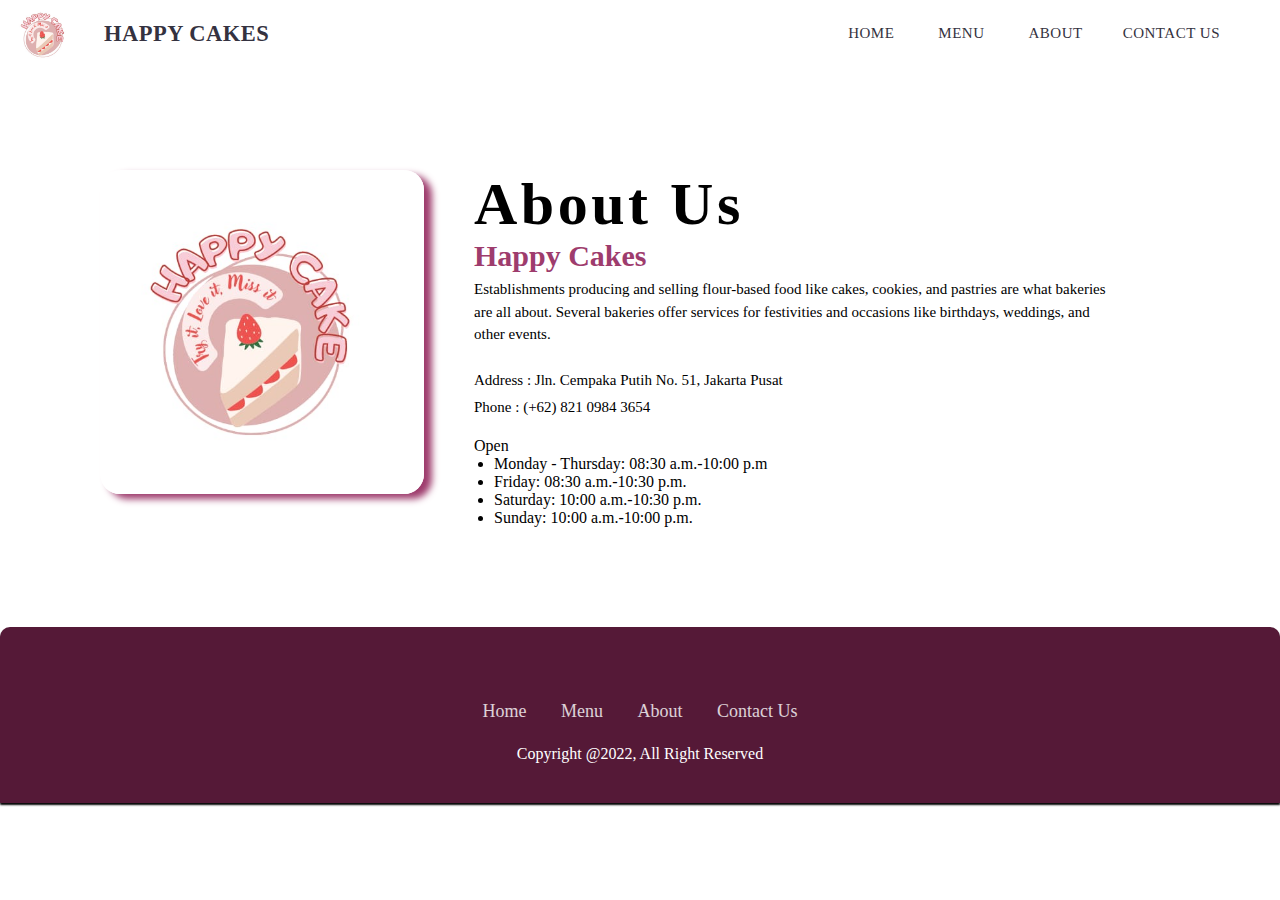
<file: html/about.html>
<!DOCTYPE html>
<html lang="en">
<head>
    <meta charset="UTF-8">
    <meta http-equiv="X-UA-Compatible" content="IE=edge">
    <meta name="viewport" content="width=device-width, initial-scale=1.0, minimum-scale=1.0, maximum-scale-1.0">
    <link rel="stylesheet" href="../css/about-style.css">
    <link rel="icon" href="../img/iconcake.png">
    <title>Happy Cakes</title>
</head>
<body>
    <!-- NAVBAR -->
    <nav class="navigation">
        <img src="../img/logo2.jpeg" class="logo" align="center">
        <li class="header"><a href="index.html"><h2>Happy Cakes</h2></a></li>

        <ul class="navbar">
            <li><a href="index.html">Home</a></li>
            <li><a href="#">Menu</a>
                <ul class="drop-down">
                    <li><a href="#">Pudding</a></li>
                    <li><a href="#">Cup Cake</a></li>
                    <li><a href="#">Croissant</a></li>
                    <li><a href="#">Donut</a></li>
                </ul>
            </li>
            <li><a href="about.html">About</a>
            <li><a href="contactus.html">Contact Us</a></li>
        </ul>
    </nav>

    <!-- Content About-->
    <div class="wrapper">
        <div class="row">
            <div class="image-section">
                <img src="../img/logo2.jpeg" alt="">
            </div>
            <div class="content">
                <h1>About Us</h1>
                <h2>Happy Cakes</h2>
                <p>Establishments producing and selling flour-based food like cakes, cookies, and pastries are what bakeries are all about. Several bakeries offer services for festivities and occasions like birthdays, weddings, and other events.</p>
                <br>
                <p>Address : Jln. Cempaka Putih No. 51, Jakarta Pusat</p>
                <p>Phone : (+62) 821 0984 3654</p>
                <br>
                <ul>Open
                    <li>Monday - Thursday: 08:30 a.m.-10:00 p.m</li>
                    <li>Friday: 08:30 a.m.-10:30 p.m.</li>
                    <li>Saturday: 10:00 a.m.-10:30 p.m.</li>
                    <li>Sunday: 10:00 a.m.-10:00 p.m.</li>
                </ul>
            </div>
        </div>
    </div>

    <!-- Footer -->
    <section class="footer">
        <ul class="list">
            <li><a href="index.html">Home</a></li>
            <li><a href="#">Menu</a></li>
            <li><a href="about.html">About</a></li>
            <li><a href="contactus.html">Contact Us</a></li>
        </ul>
        <p class="copyright">
            Copyright @2022, All Right Reserved
        </p>
    </section>
</body>
</html>
</file>
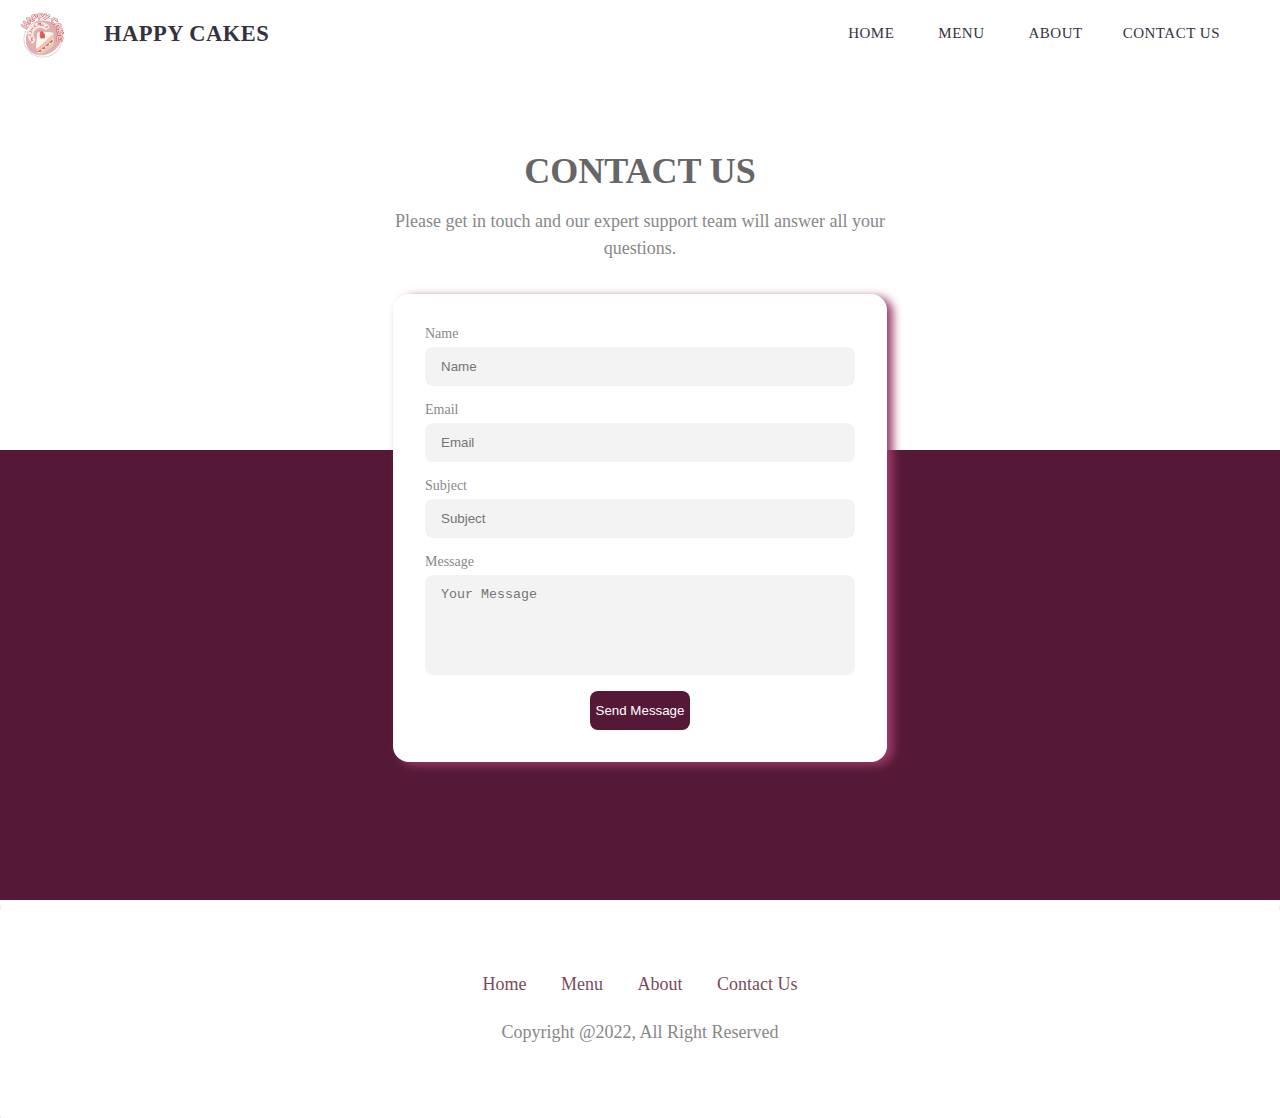
<file: html/contactus.html>
<!DOCTYPE html>
<html lang="en">
<head>
    <meta charset="UTF-8">
    <meta http-equiv="X-UA-Compatible" content="IE=edge">
    <meta name="viewport" content="width=device-width, initial-scale=1.0, minimum-scale=1.0, maximum-scale-1.0">
    <link rel="stylesheet" href="../css/contact-style.css">
    <link rel="icon" href="../img/iconcake.png">
    <title>Happy Cakes</title>
</head>
<body>
    <!-- CSS NAVBAR -->
    <nav class="navigation">
        <img src="../img/logo2.jpeg" class="logo" align="center">
        <li class="header"><a href="index.html"><h2>Happy Cakes</h2></a></li>

        <ul class="navbar">
            <li><a href="index.html">Home</a></li>
            <li><a href="#">Menu</a>
                <ul class="drop-down">
                    <li><a href="#">Pudding</a></li>
                    <li><a href="#">Cup Cake</a></li>
                    <li><a href="#">Croissant</a></li>
                    <li><a href="#">Donut</a></li>
                </ul>
            </li>
            <li><a href="about.html">About</a>
            <li><a href="contactus.html">Contact Us</a></li>
        </ul>
    </nav>

    <!-- Main Contact -->
    <main>
        <section class="section-contact">
            <div class="container-form">
                <h1>Contact Us</h1>
                <p>Please get in touch and our expert support team will answer all your questions.</p>

                <form action="../php/connect.php" method="post">
                    <div class="form-group">
                        <label for="name">Name</label>
                        <input type="text" name="name" id="name" required class="form-element" placeholder="Name">
                    </div>

                    <div class="form-group">
                        <label for="email">Email</label>
                        <input type="email" name="email" id="email" required class="form-element" placeholder="Email">
                    </div>

                    <div class="form-group">
                        <label for="subject">Subject</label>
                        <input type="subject" name="subject" id="subject" required class="form-element" placeholder="Subject">
                    </div>

                    <div class="form-group full">
                        <label for="message">Message</label>
                        <textarea name="message" id="message" class="form-element" placeholder="Your Message"></textarea>    
                    </div>

                    <div class="submit-group">
                        <input type="submit" value="Send Message">
                    </div>
                </form>
            </div>
        </section>
    </main>

    <!-- Footer -->
    <section class="footer">
        <ul class="list">
            <li><a href="index.html">Home</a></li>
            <li><a href="#">Menu</a></li>
            <li><a href="about.html">About</a></li>
            <li><a href="contactus.html">Contact Us</a></li>
        </ul>
        <p class="copyright">
            Copyright @2022, All Right Reserved
        </p>
    </section>
</body>
</html>
</file>
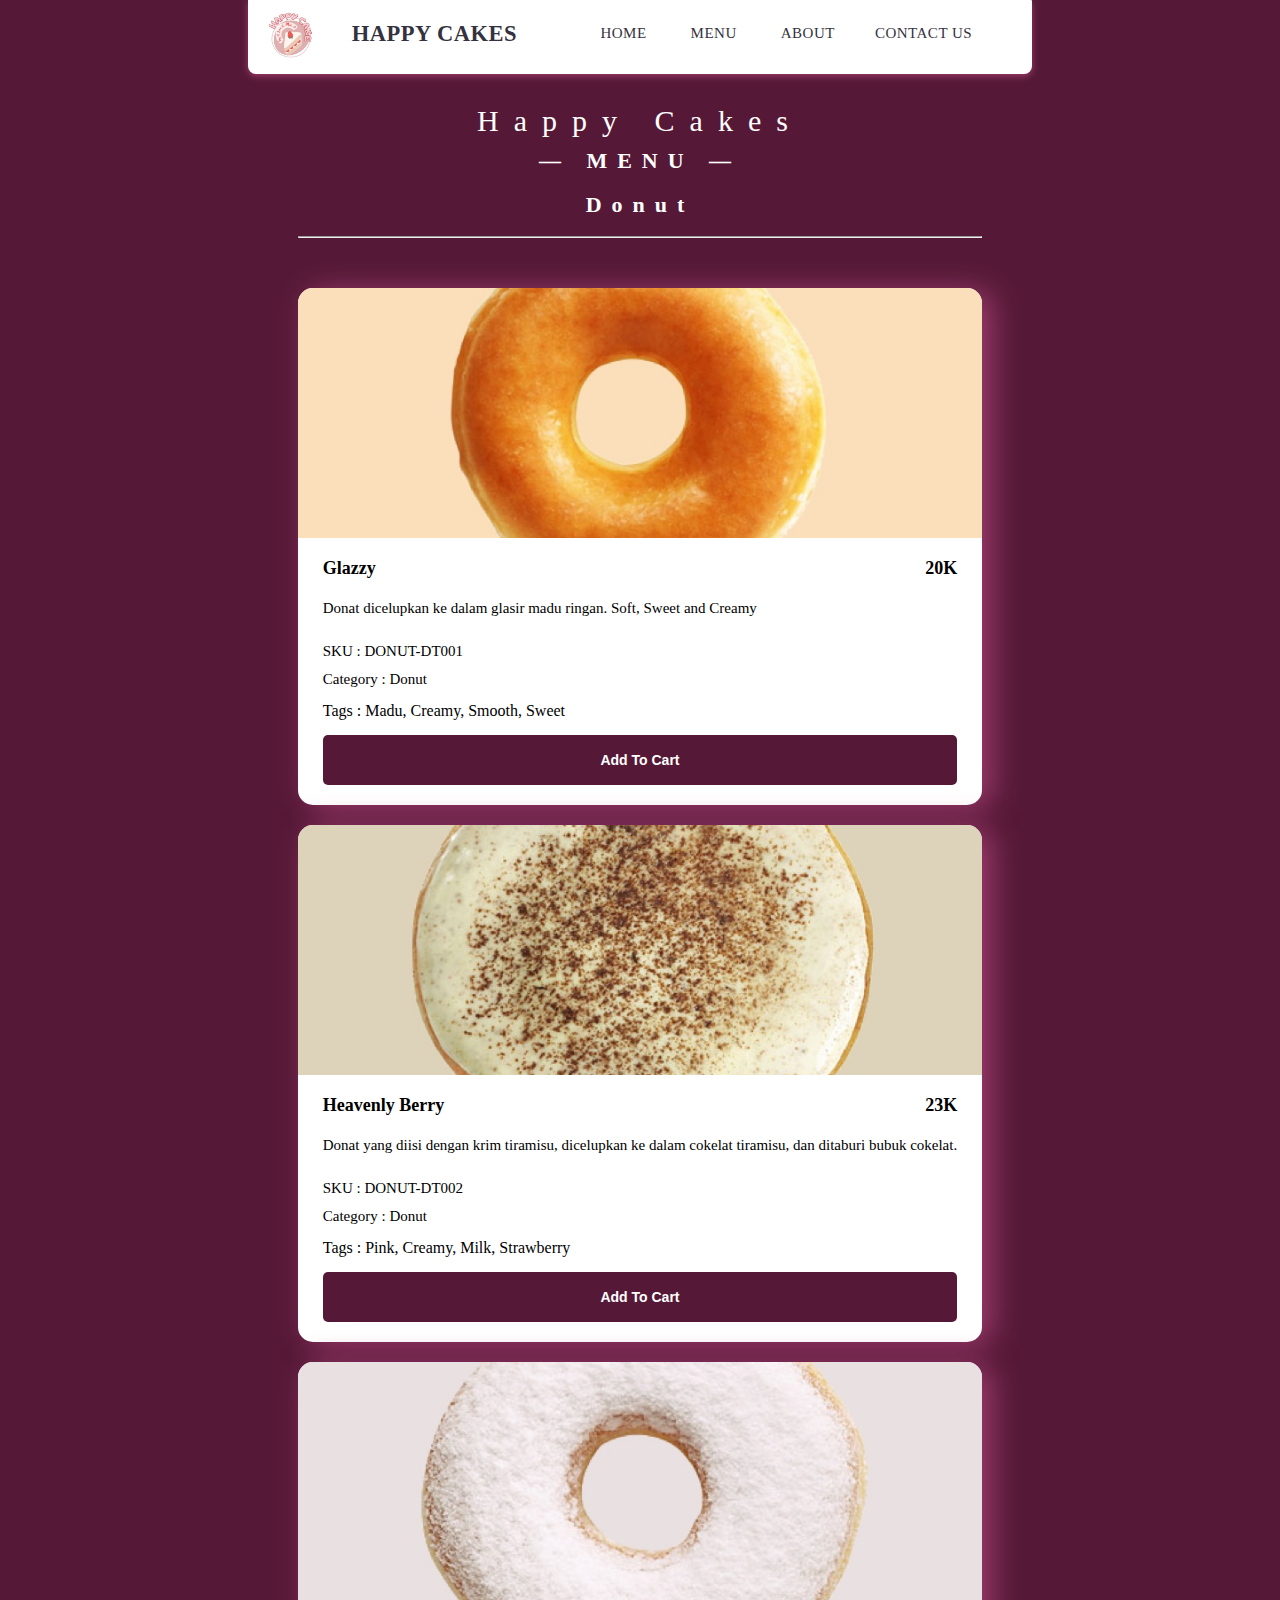
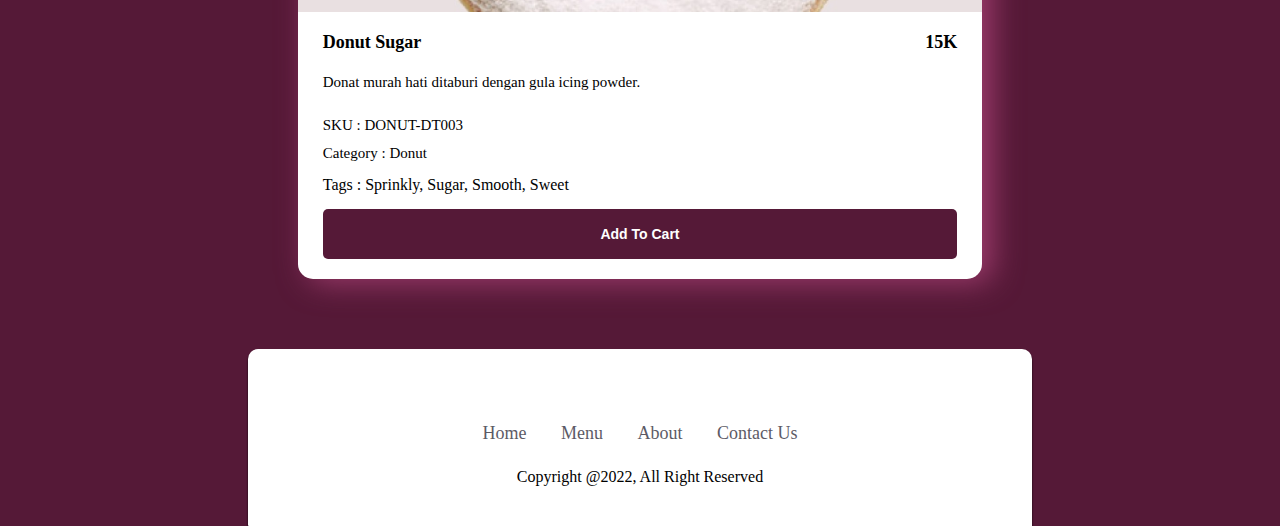
<file: html/donut.html>
<!DOCTYPE html>
<head>
    <meta charset="UTF-8">
    <meta http-equiv="X-UA-Compatible" content="IE=edge">
    <meta name="viewport" content="width=device-width, initial-scale=1.0, minimum-scale=1.0, maximum-scale-1.0">
    <link rel="stylesheet" href="../css/menu.css">
    <link rel="icon" href="../img/iconcake.png">
    <title>Happy Cakes</title>
</head>
<body>
    <!-- CSS NAVBAR -->
    <nav class="navigation">
        <img src="../img/logo2.jpeg" class="logo" align="center">
        <li class="header"><a href="index.html"><h2>Happy Cakes</h2></a></li>

        <ul class="navbar">
            <li><a href="index.html">Home</a></li>
            <li><a href="#">Menu</a>
                <ul class="drop-down">
                    <li><a href="pudding.html">Pudding</a></li>
                    <li><a href="cupcake.html">Cup Cake</a></li>
                    <li><a href="croissant.html">Croissant</a></li>
                    <li><a href="donut.html">Donut</a></li>
                </ul>
            </li>
            <li><a href="about.html">About</a>
            <li><a href="contactus.html">Contact Us</a></li>
        </ul>
    </nav>

    <div class="menu">
        <div class="heading">
            <h1>Happy Cakes</h1>
            <h3>&mdash; MENU &mdash;</h3>
            <br>
            <h3>Donut</h3>
            <br>
            <hr>
        </div>
        <div class="food-items">
            <img src="../img/donutglazzy.jpg" alt="">
            <div class="details">
                <div class="details-sub">
                    <h5>Glazzy</h5>
                    <h5 class="price"> 20K</h5>
                </div>
                <p>Donat dicelupkan ke dalam glasir madu ringan. Soft, Sweet and Creamy</p>
                <p>SKU : DONUT-DT001 <br>
                Category : Donut</p>
                Tags : Madu, Creamy, Smooth, Sweet
                <button>Add To Cart</button>
            </div>
        </div>
        <div class="food-items">
            <img src="../img/donuttiramisu.jpg" alt="">
            <div class="details">
                <div class="details-sub">
                    <h5>Heavenly Berry</h5>
                    <h5 class="price"> 23K</h5>
                </div>
                <p>Donat yang diisi dengan krim tiramisu, dicelupkan ke dalam cokelat tiramisu, dan ditaburi bubuk cokelat.</p>
                <p>SKU : DONUT-DT002 <br>
                Category : Donut</p>
                Tags : Pink, Creamy, Milk, Strawberry
                <button>Add To Cart</button>
            </div>
        </div>
        <div class="food-items">
            <img src="../img/donutsugar.jpg" alt="">
            <div class="details">
                <div class="details-sub">
                    <h5>Donut Sugar</h5>
                    <h5 class="price"> 15K</h5>
                </div>
                <p>Donat murah hati ditaburi dengan gula icing powder.</p>
                <p>SKU : DONUT-DT003 <br>
                Category : Donut</p>
                Tags : Sprinkly, Sugar, Smooth, Sweet
                <button>Add To Cart</button>
            </div>
        </div>
    </div>

    <!-- Footer -->
    <section class="footer">
        <ul class="list">
            <li><a href="index.html">Home</a></li>
            <li><a href="#">Menu</a></li>
            <li><a href="about.html">About</a></li>
            <li><a href="contactus.html">Contact Us</a></li>
        </ul>
        <p class="copyright">
            Copyright @2022, All Right Reserved
        </p>
    </section>
</body>
</html>
</file>
<file: css/about-style.css>
* {
    margin: 0;
    padding: 0;
    box-sizing: border-box;
}

body {
    background-color: white;
    width: 100%;
    height: 100vh;
    padding: 0;
    margin: 0;
    font-family: 'Alegreya', serif;
}

.logo {
    padding-bottom: 4px;
    margin-left: 10px;
    width: 70px;
    object-fit: cover;
}

.navigation {
    height: auto;
    width: 100%;
    background-color: #FFF;
    position: fixed;
}

.header {
    line-height: 80px;
    display: inline-block;
    color: rgb(52,50,64);
}

.navbar {
    float: right;
    margin-right: 40px;
    list-style: none;
}

.navigation li {
    display: inline-block;
    line-height: 65px;
    position: relative;
    margin:0 10px ;        
}

.navbar li ul.drop-down li {
    display: block;
    line-height: 60px;
}

.navigation ul li ul.drop-down {
    width: auto;
    background-color: white;
    position: absolute;
    z-index: 999;
    display: none;
}

.navigation ul li:hover ul.drop-down {
    display: block;
}

.navigation a {
    position: relative;
    font-size: 15px;
    display: inline-block;
    text-transform: uppercase;
    text-decoration: none;
    font-weight: lighter;
    letter-spacing: 0.5px;
    color: rgb(52,50,64);
    padding: 0px 10px;
}

.navbar a:after{
    content: "";
    position: absolute;
    background-color: #9e3c6d;
    height: 2px;
    width: 0;
    left: 0;
    bottom: 18px;
    transition: 0.3s;
}

.navigation a:hover {
    color: #c24985;
    transform: scale(1.1);
}

.navbar a:hover:after{
    width: 100%;
}

/* About CSS */
.wrapper {
    width: 100%;
    overflow: hidden;
    margin-bottom: 100px;
}

.row {
    width: 100%;
    margin-top: 120px;
    padding: 50px 100px;
}

.image-section {
    width: 30%;
    float: left;
}

.image-section img {
    width: 100%;
    height: auto;
    box-shadow: 8px 5px 7px 0px #9e3c6d;
    border-radius: 20px;
}

.content {
    width: 60%;
    float: left;
    margin-left: 50px;
}

.content ul li {
    margin-left: 20px;
}

.content h1 {
    font-size: 60px;
    letter-spacing: 3.5px;
}

.content h2 {
    font-size: 30px;
    color: #9e3c6d;    
}

.content p {
    font-size: 15px;
    margin-top: 5px;
    line-height: 1.5;
}

@media screen and (max-width:768px){
    .image-section {
        width: 100%;
        float: none;
    }   
}


/* Footer */
.footer {
    padding: 40px 0;
    background-color: #551937;
    box-shadow: 0px 2px 2px;
    border-radius: 10px 10px 0px 1px;
}

.footer ul {
    margin-top: 30px;
    padding: 0;
    list-style: none;
    font-size: 18px;
    line-height: 1.6;
    margin-bottom: 0;
    text-align: center;
}

.footer ul li a {
    color: white;
    text-decoration: none;
    opacity: 0.8;
}

.footer ul li {
    display: inline-block;
    padding: 0 15px;
}

.footer ul li:hover{
    opacity: 0.5;
}

.copyright {
    margin-top: 20px;
    color: white;
    text-align: center;
}
</file>
<file: css/contact-style.css>
* {
    margin: 0;
    padding: 0;
    box-sizing: border-box;
}

body {
    background-color: white;
    width: 100%;
    height: 100vh;
    padding: 0;
    margin: 0;
    font-family: 'Alegreya', serif;
}

.logo {
    padding-bottom: 4px;
    margin-left: 10px;
    width: 70px;
    object-fit: cover;
}

.navigation {
    width :100%;
    height: auto;
    background-color: #FFF;
    position: fixed;
}

.header {
    line-height: 80px;
    display: inline-block;
    color: rgb(52,50,64);
}

.navbar {
    float: right;
    margin-right: 40px;
    list-style: none;
}

.navigation li {
    display: inline-block;
    line-height: 65px;
    position: relative;
    margin:0 10px ;        
}

.navbar li ul.drop-down li {
    display: block;
    line-height: 60px;
}

.navigation ul li ul.drop-down {
    width: auto;
    background-color: white;
    position: absolute;
    z-index: 999;
    display: none;
}

.navigation ul li:hover ul.drop-down {
    display: block;
}

.navigation a {
    position: relative;
    font-size: 15px;
    display: inline-block;
    text-transform: uppercase;
    text-decoration: none;
    font-weight: lighter;
    letter-spacing: 0.5px;
    color: rgb(52,50,64);
    padding: 0px 10px;
}

.navbar a:after{
    content: "";
    position: absolute;
    background-color: #9e3c6d;
    height: 2px;
    width: 0;
    left: 0;
    bottom: 18px;
    transition: 0.3s;
}

.navigation a:hover {
    color: #c24985;
    transform: scale(1.1);
}

.navbar a:hover:after{
    width: 100%;
}

/* Concact US CSS */
.section-contact {
    min-height: 100vh;
    padding-top: 50px;
    padding-bottom: 100px;
    background-image: linear-gradient(180deg, white 50%, #551937 50%);
}

.container-form {
    max-width: 750px;     
    margin: 0 auto;
    margin-top: 100px;
    padding-left: 32px;
    padding-right:32px;

    @media (min-width: 768px) {
        padding-left: 64px;
        padding-right: 64px;
    }

    @media (min-width: 1024px) {
        padding-left: 128px;
        padding-right: 128px;
    }
}

h1 {
    color: #666;
    font-size: 36px;
    text-transform: uppercase;
    text-align: center;
    margin-bottom: 16px;
}

p {
    color: #888;
    font-size: 18px;
    line-height: 1.5;
    margin-bottom: 32px;
    text-align: center;
}

form {
    display: grid;
    grid-template-columns: 1fr;
    grid-gap: 16px;
    background-color: #FFF;
    padding: 32px;
    border-radius: 16px;
    box-shadow: 6px 3px 10px 0px #9e3c6d;
    
    @media screen (min-width:768px){
        grid-template-columns: repeat(2, 1fr);
    }
}

label {
    display: block;
    margin-bottom: 5px;
    color: #888;
    font-size: 14px;
}
.form-element {
    appearance: none;
    outline: none;
    border: none;

    display: block;
    width: 100%;

    border-radius: 8px;
    padding: 12px 16px;
    background-color: #F3F3F3;
    transition: 0.4s;
}

.form-element:focus {
    box-shadow: 0px 0px 6px rgba(0,0,0,0.2);
    background-color: #FFF;
}

textarea {
    resize: none;
    min-height: 100px;
}

.full {
    grid-column: 1 / -1;
}

.submit-group {
    grid-column: 1 / -1;
    text-align: center;
}

input[type="submit"]{
    appearance: none;
    border: none;
    outline: none;
    background: none;

    padding: 12px 6px;
    background-color: #551937;
    border-radius: 8px;
    color: #FFF;
    cursor: pointer;
    transition: 0.4s;
}

input[type="submit"]:hover {
    background-color: #892a59;
}

/* Footer */
.footer {
    padding: 40px 0;
    background-color: white;
    box-shadow: 0px 2px 2px #892a59;
    border-radius: 10px 10px 0px 1px;
}

.footer ul {
    margin-top: 30px;
    padding: 0;
    list-style: none;
    font-size: 18px;
    line-height: 1.6;
    margin-bottom: 0;
    text-align: center;
}

.footer ul li a {
    color: #551937;
    text-decoration: none;
    opacity: 0.8;
}

.footer ul li {
    display: inline-block;
    padding: 0 15px;
}

.footer ul li:hover{
    opacity: 1;
    color: #9e3c6d;
}

.copyright {
    margin-top: 20px;
    text-align: center;
}
</file>
<file: css/menu.css>
* {
    margin: 0;
    padding: 0;
    box-sizing: border-box;
}

*:before,
*:after{
    padding: 0;
    margin: 0;
    box-sizing: border-box;
}

body {
    background-color: #551937;
    align-items: center;
    justify-self: center;
    font-family: 'Alegreya', serif;
}

.logo {
    padding-bottom: 4px;
    margin-left: 10px;
    width: 70px;
    object-fit: cover;
}

.navigation{
    height: auto;
    width: 100%;
    background-color: white;
    box-shadow: 0px 2px 7px #9e3c6d;
    border-radius: 0px 1px 8px 8px;
}

.header {
    line-height: 80px;
    display: inline-block;
    color: rgb(52,50,64);
}

.navbar {
    float: right;
    margin-right: 40px;
    list-style: none;
}

.navigation li {
    display: inline-block;
    line-height: 65px;
    position: relative;
    margin:0 10px ;        
}

.navbar li ul.drop-down li {
    display: block;
    line-height: 60px;
}

.navigation ul li ul.drop-down {
    width: auto;
    background-color: white;
    position: absolute;
    z-index: 999;
    display: none;
}

.navigation ul li:hover ul.drop-down {
    display: block;
}

.navigation a {
    position: relative;
    font-size: 15px;
    display: inline-block;
    text-transform: uppercase;
    text-decoration: none;
    font-weight: lighter;
    letter-spacing: 0.5px;
    color: rgb(52,50,64);
    padding: 0px 10px;
}

.navbar a:after{
    content: "";
    position: absolute;
    background-color: #9e3c6d;
    height: 2px;
    width: 0;
    left: 0;
    bottom: 18px;
    transition: 0.3s;
}

.navigation a:hover {
    color: #c24985;
    transform: scale(1.1);
}

.navbar a:hover:after{
    width: 100%;
}

/* Menu */
.menu {
    padding: 0 50px 20px 50px;
    display: grid;
    margin-bottom: 50px;
    grid-template-columns: repeat(auto-fit,minmax(350px,1fr));
    grid-gap: 20px 40px;
}

.heading {
    padding: 30px 0;
    grid-column: 1/-1;
    text-align: center;
    color: white;
}

.heading>h1 {
    font-weight: 400;
    font-size: 30px;
    letter-spacing: 15px;
    margin-bottom: 10px;
}

.heading>h3 {
    font-weight: 600;
    font-size: 22px;
    letter-spacing: 10px;
}

.food-items {
    display: grid;
    background-color: white;
    position: relative;
    height: auto;
    grid-template-rows: auto 1fr;
    border-radius: 15px;
    box-shadow: 10px 3px 30px 0px #9e3c6d;
}

.food-items img {
    position: relative;
    object-fit: cover;
    width: 100%;
    height: 250px;
    border-radius: 15px 15px 0 0;
}
h1 {
    grid-column: 1/-1;
    text-align: center;
}

.details {
    padding: 20px 10px;
    color: black;
    margin-left: 15px;
    margin-right: 15px;
    display: grid;
    text-align: justify;
    grid-template-rows: auto 1fr 50px;
    grid-row-gap: 15px;
}

.details-sub {
    display: grid;
    grid-template-columns: auto auto;
}

.details-sub>h5 {
    font-weight: 700;
    font-size: 18px;
}

.price {
    text-align: right;
}

.details>p {
    color: black;
    font-size: 15px;
    line-height: 28px;
    font-weight: 400;
    align-self: stretch;
}

.details > button {
    background-color: #551937;
    border: none;
    color: white;
    font-size: 14px;
    height: 50px;
    font-weight: 600;
    border-radius: 5px;
    cursor: pointer;
}

.details > button:hover {
    background-color: #892a59;
}

/* Footer */
.footer {
    padding: 40px 0;
    background-color: white;
    box-shadow: 0px 2px 2px;
    border-radius: 10px 10px 0px 1px;
}

.footer ul {
    margin-top: 30px;
    padding: 0;
    list-style: none;
    font-size: 18px;
    line-height: 1.6;
    margin-bottom: 0;
    text-align: center;
}

.footer ul li a {
    color: rgb(52,50,64);
    text-decoration: none;
    opacity: 0.8;
}

.footer ul li {
    display: inline-block;
    padding: 0 15px;
}

.footer ul li a:hover{
    color: #9e3c6d;
    opacity: 1;
}

.copyright {
    margin-top: 20px;
    text-align: center;
}
</file>
